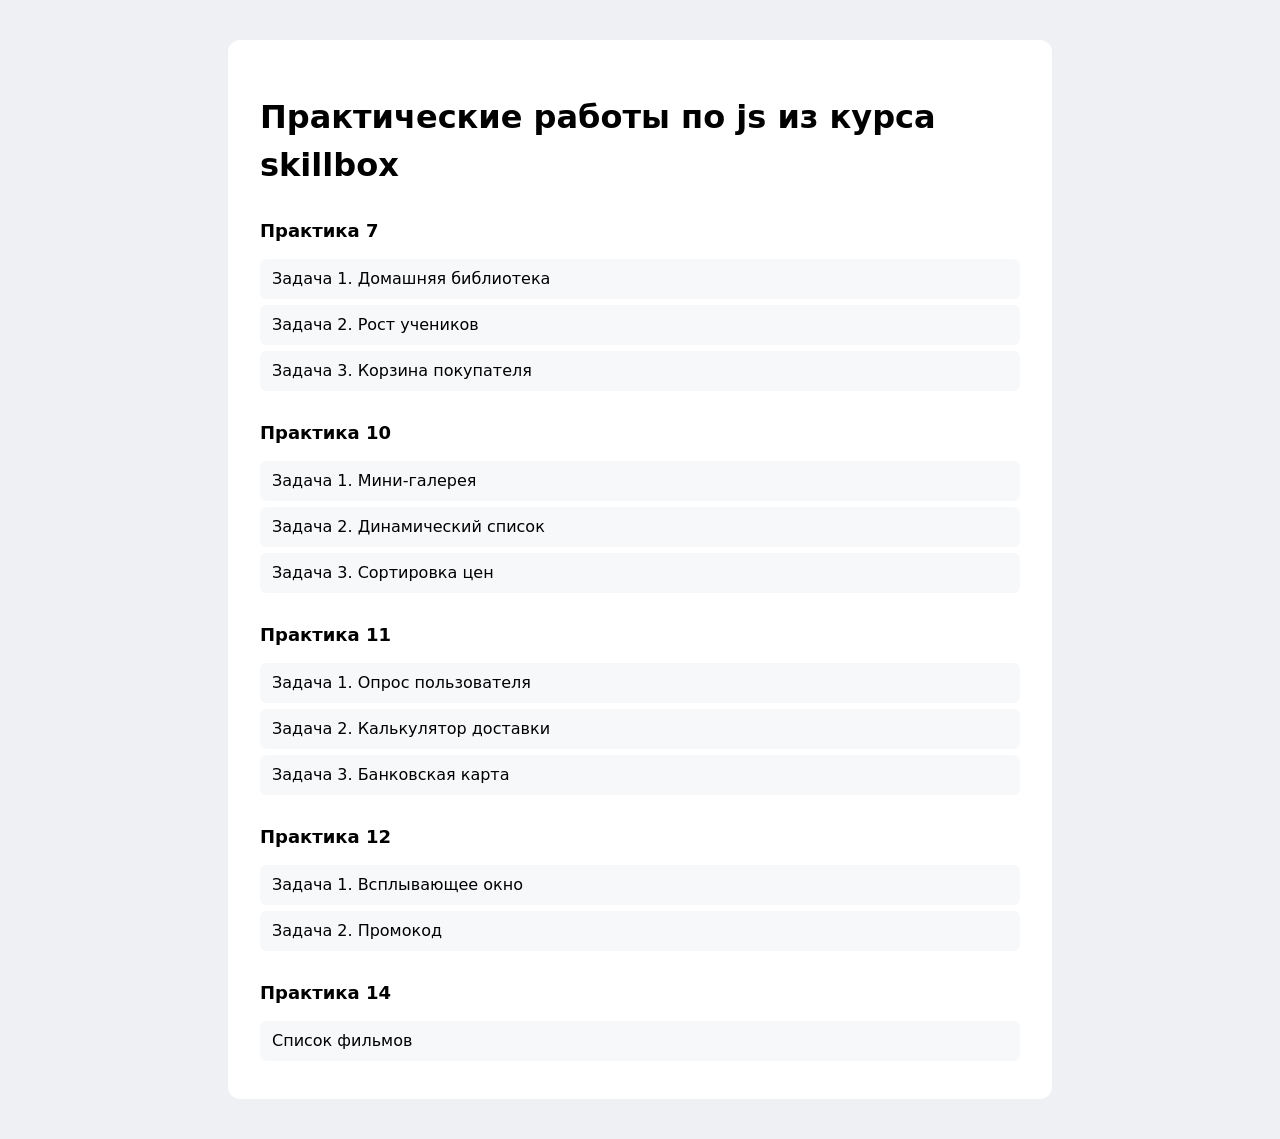
<file: index.html>
<!DOCTYPE html>
<html lang="ru">
    <head>
        <meta charset="UTF-8">
        <meta name="viewport" content="width=device-width, initial-scale=1.0">
        <title>JS-skillbox-practices</title>
        <link rel="stylesheet" href="style.css">
    </head>
    <body>
        <h1>Практические работы по js из курса skillbox</h1>

        <h2>Практика 7</h2>
        <ul>
            <li><a href="practice07/task01/index.html">Задача 1. Домашняя библиотека</a></li>
            <li><a href="practice07/task02/index.html">Задача 2. Рост учеников</a></li>
            <li><a href="practice07/task03/index.html">Задача 3. Корзина покупателя</a></li>
        </ul>

        <h2>Практика 10</h2>
        <ul>
            <li><a href="practice10/task01/index.html">Задача 1. Мини-галерея</a></li>
            <li><a href="practice10/task02/index.html">Задача 2. Динамический список</a></li>
            <li><a href="practice10/task03/index.html">Задача 3. Сортировка цен</a></li>
        </ul>

        <h2>Практика 11</h2>
        <ul>
            <li><a href="practice11/task01/index.html">Задача 1. Опрос пользователя</a></li>
            <li><a href="practice11/task02/index.html">Задача 2. Калькулятор доставки</a></li>
            <li><a href="practice11/task03/index.html">Задача 3. Банковская карта</a></li>
        </ul>

        <h2>Практика 12</h2>
        <ul>
            <li><a href="practice12/task01/index.html">Задача 1. Всплывающее окно</a></li>
            <li><a href="practice12/task02/index.html">Задача 2. Промокод</a></li>
        </ul>

        <h2>Практика 14</h2>
        <ul>
            <li><a href="practice14/index.html">Список фильмов</a></li>
        </ul>
    </body>
</html>
</file>
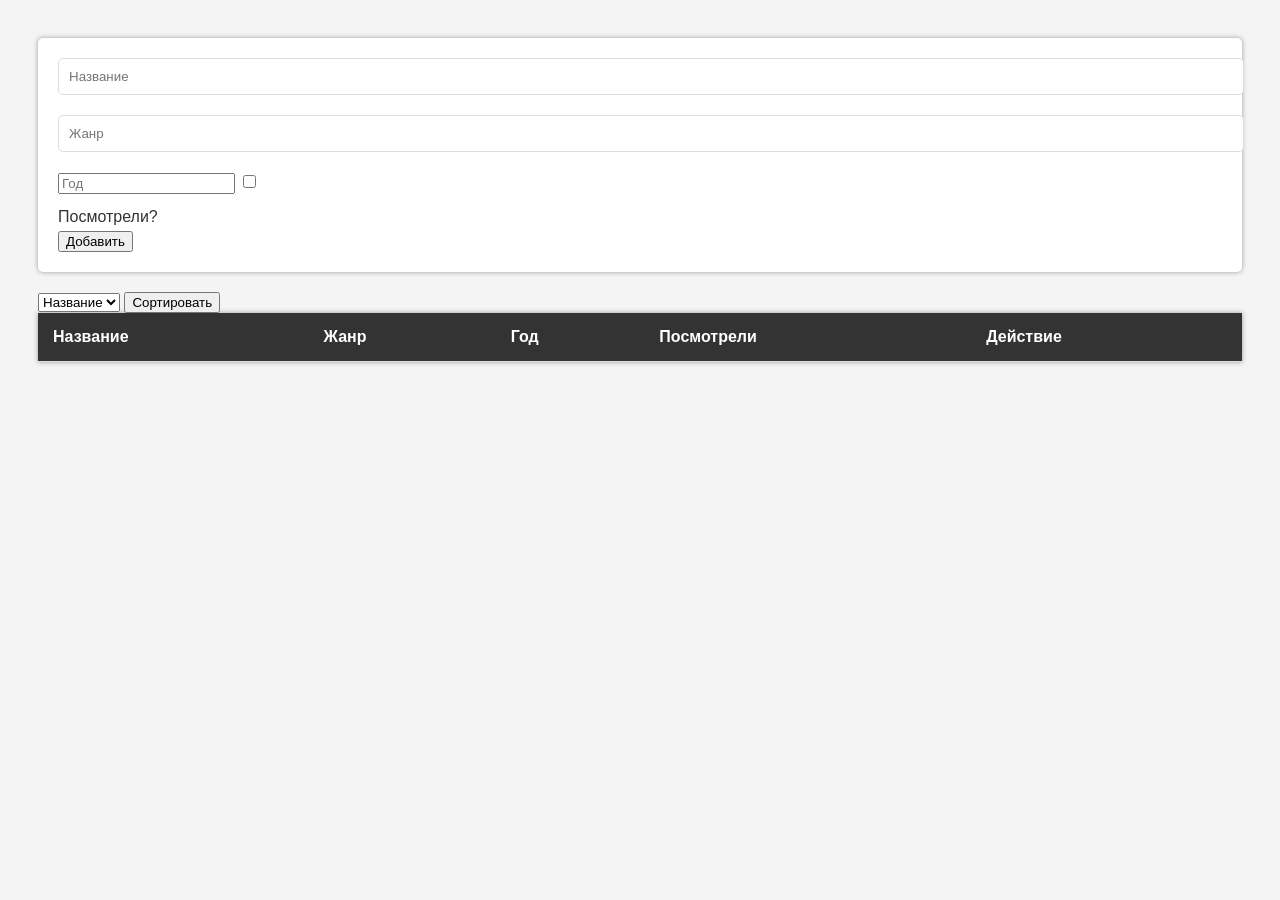
<file: practice14/index.html>
<!DOCTYPE html>
<html lang="ru">
<head>
    <meta charset="UTF-8">
    <meta name="viewport" content="width=device-width, initial-scale=1.0">
    <title>Список фильмов</title>
    <link rel="stylesheet" href="styles.css">
</head>
<body>
    <form class="form">
        <input type="text" class="title" placeholder="Название" required>
        <input type="text" class="genre" placeholder="Жанр" required>
        <input type="number" class="year" placeholder="Год" required>
        <input type="checkbox" class="watched">
        <label>Посмотрели?</label>
        <button type="submit" class="btn-add">Добавить</button>
        <button type="button" class="btn-cancel" hidden>Отмена</button>
    </form>

    <div>
        <select class="sort">
            <option value="title">Название</option>
            <option value="genre">Жанр</option>
            <option value="year">Год</option>
        </select>
        <button class="btn-sort">Сортировать</button>
    </div>

    <table class="table">
        <thead>
            <tr>
                <th>Название</th>
                <th>Жанр</th>
                <th>Год</th>
                <th>Посмотрели</th>
                <th>Действие</th>
            </tr>
        </thead>
        <tbody class="tbody"></tbody>
    </table>

    <script src="script.js"></script>
</body>
</html>
</file>
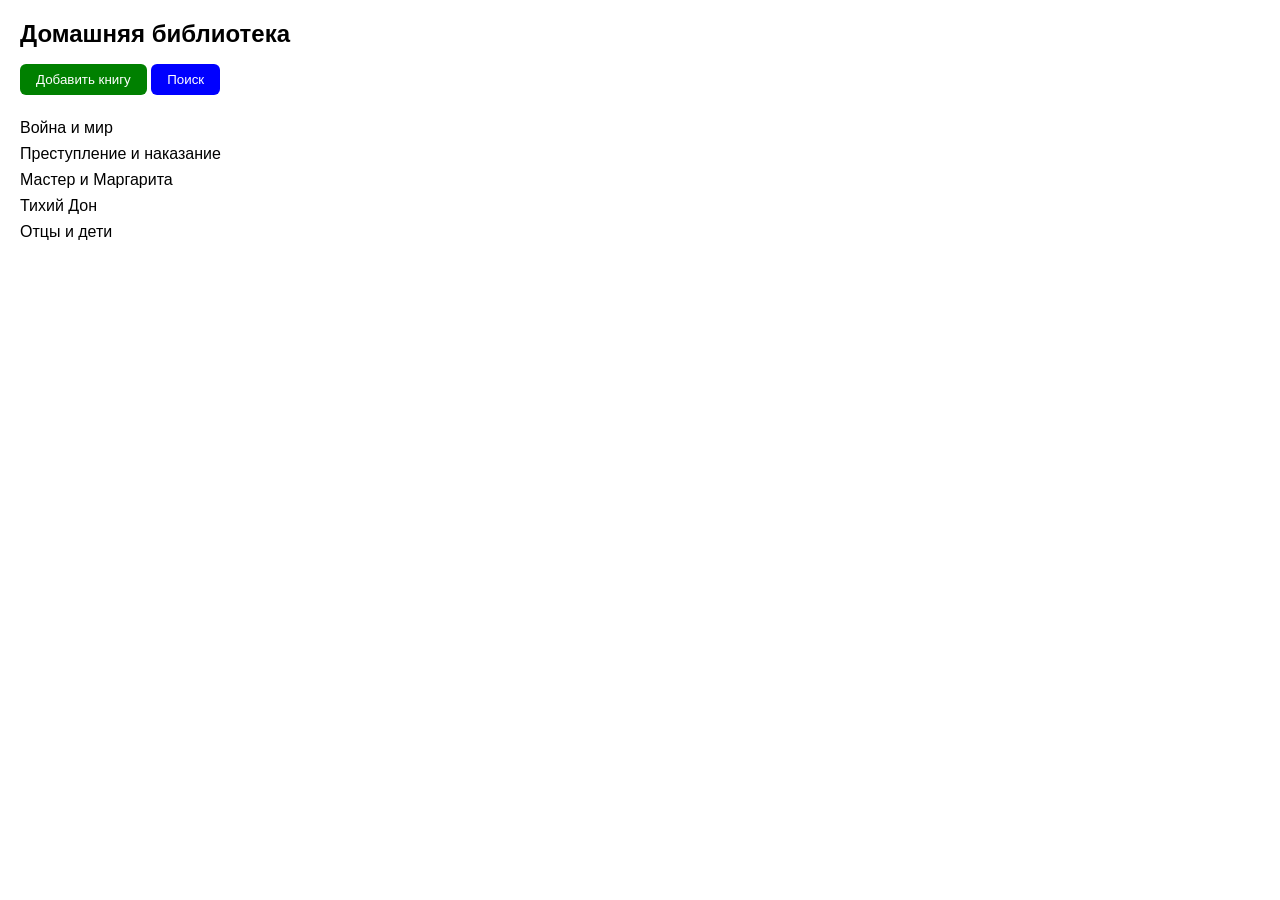
<file: practice07/task01/index.html>
<!DOCTYPE html>
<html lang="ru">
    <head>
        <meta charset="UTF-8">
        <meta name="viewport" content="width=device-width, initial-scale=1.0">
        <title>Домашняя библиотека</title>
        <link rel="stylesheet" href="style.css">
    </head>
    <body>
        <h1>Домашняя библиотека</h1>

        <div class="controls">
            <button class="add-book">Добавить книгу</button>
            <button class="search-book">Поиск</button>
        </div>

        <ul class="book-list"></ul>

        <script src="index.js"></script>
    </body>
</html>
</file>
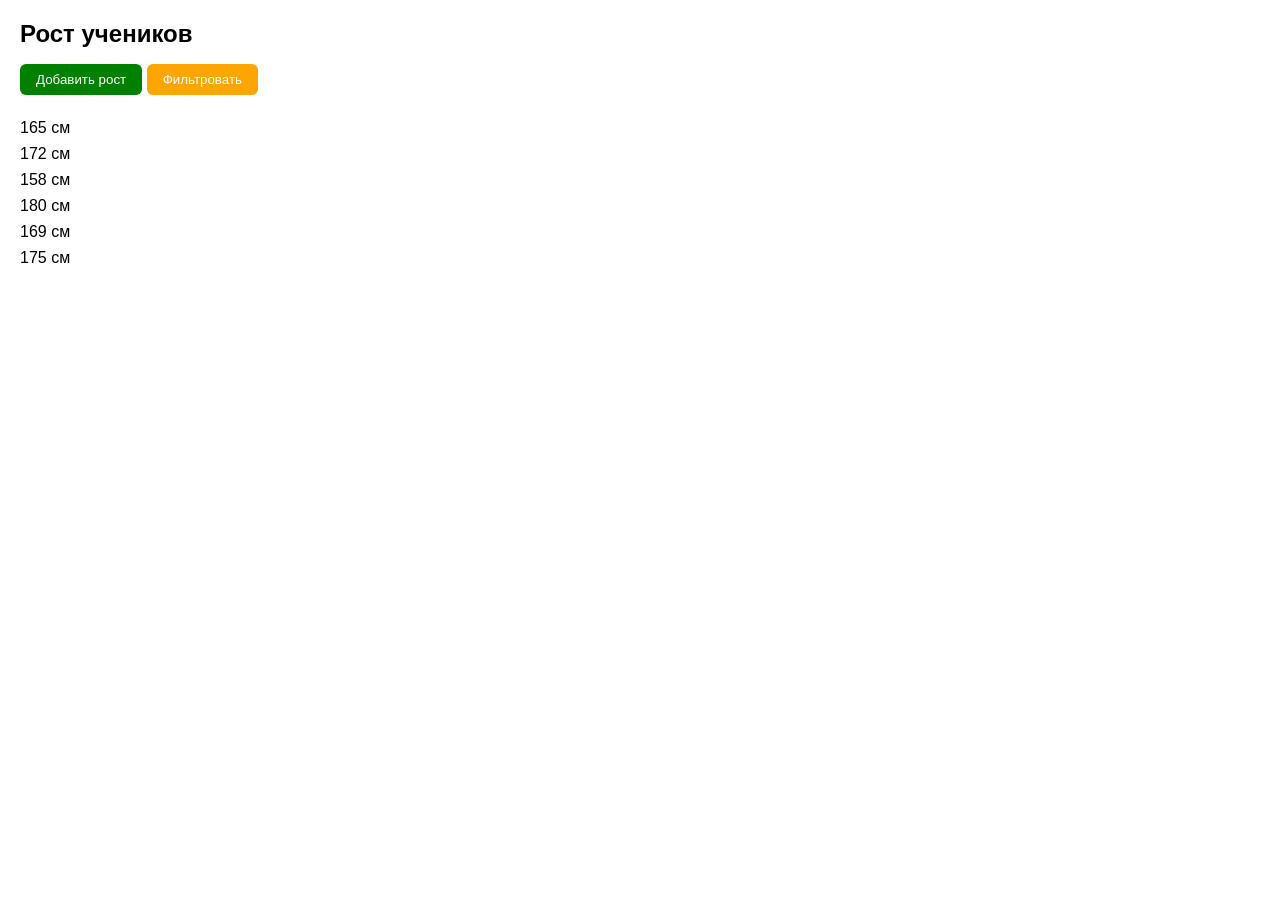
<file: practice07/task02/index.html>
<!DOCTYPE html>
<html lang="ru">
    <head>
        <meta charset="UTF-8">
        <meta name="viewport" content="width=device-width, initial-scale=1.0">
        <title>Рост учеников</title>
        <link rel="stylesheet" href="style.css">
    </head>
    <body>
        <h1>Рост учеников</h1>

        <div class="controls">
            <button class="add-height">Добавить рост</button>
            <button class="filter-heights">Фильтровать</button>
        </div>

        <ul class="height-list"></ul>

        <script src="index.js"></script>
    </body>
</html>
</file>
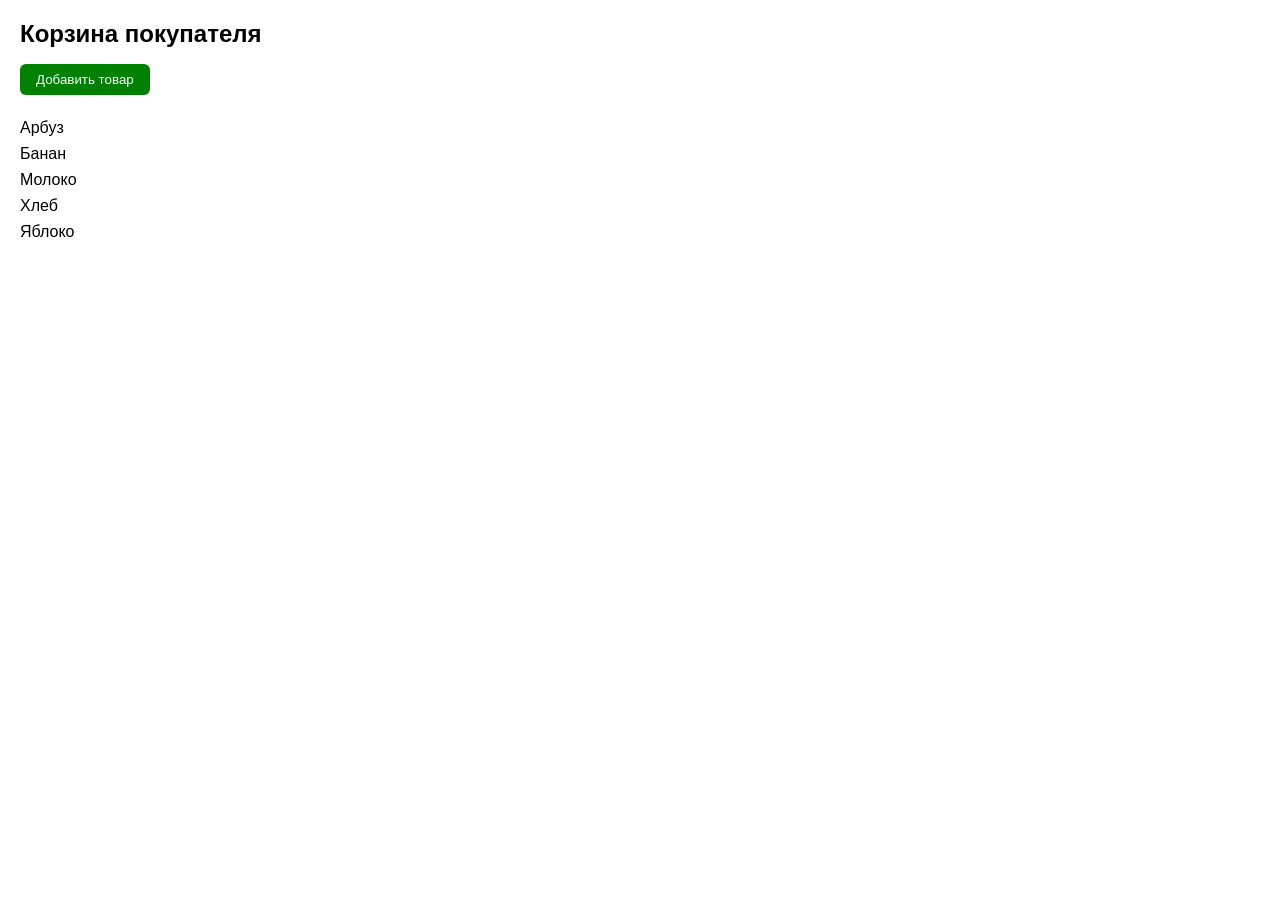
<file: practice07/task03/index.html>
<!DOCTYPE html>
<html lang="ru">
<head>
    <meta charset="UTF-8">
    <meta content="width=device-width, initial-scale=1.0" name="viewport">
    <title>Корзина покупателя</title>
    <link href="style.css" rel="stylesheet">
</head>
<body>
    <h1>Корзина покупателя</h1>

    <div class="controls">
        <button class="add-product">Добавить товар</button>
    </div>

    <ul class="product-list"></ul>

    <script src="index.js"></script>
</body>
</html>
</file>
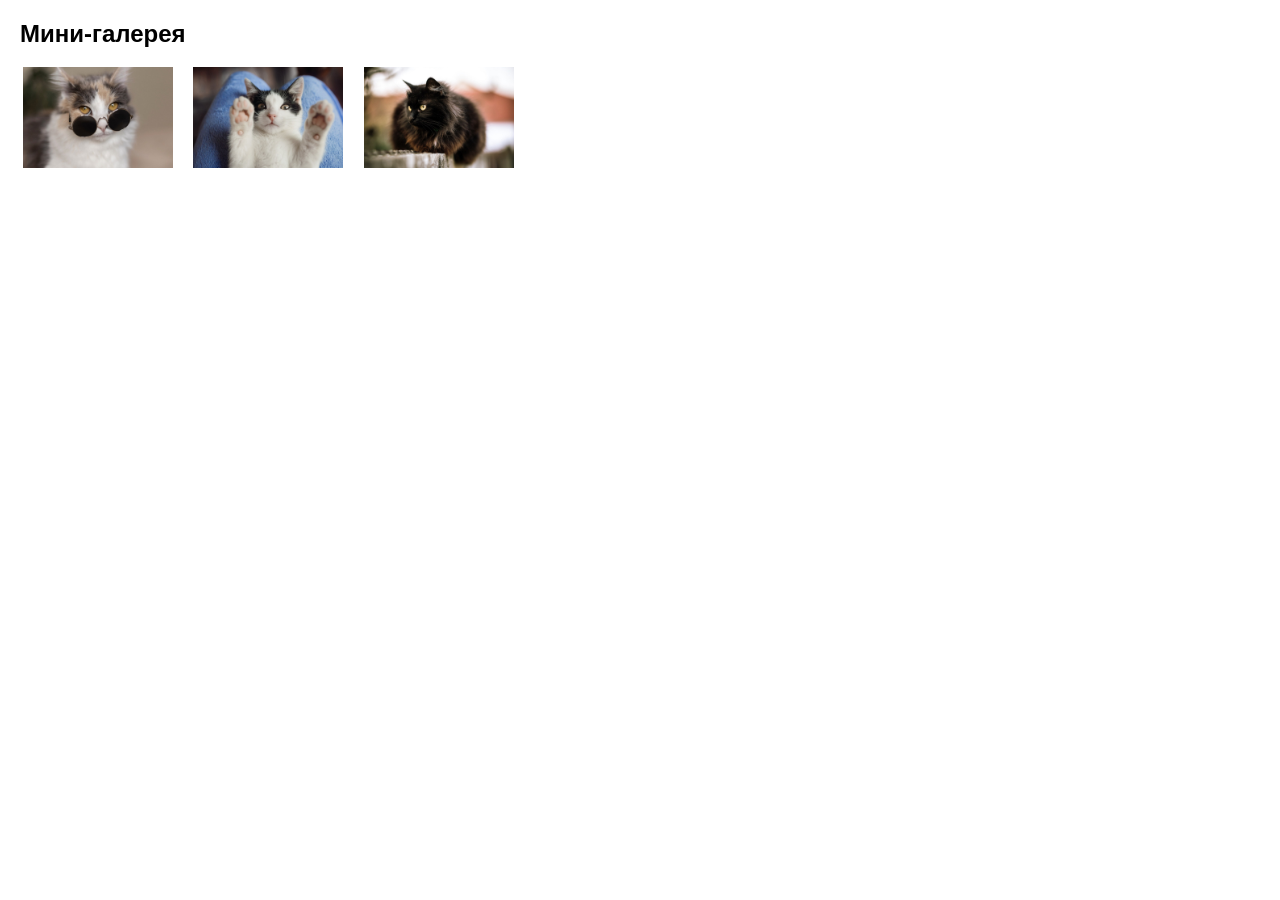
<file: practice10/task01/index.html>
<!DOCTYPE html>
<html lang="ru">
    <head>
        <meta charset="UTF-8">
        <meta name="viewport" content="width=device-width, initial-scale=1.0">
        <title>Мини-галерея</title>
        <link rel="stylesheet" href="style.css">
    </head>
    <body>
        <h1>Мини-галерея</h1>

        <div class="thumbnails">
            <img class="thumbnail" src="images/1.jpg" alt="Кот1">
            <img class="thumbnail" src="images/2.jpg" alt="Кот2">
            <img class="thumbnail" src="images/3.jpg" alt="Кот3">
        </div>

        <div class="full-image"></div>

        <script src="index.js"></script>
    </body>
</html>
</file>
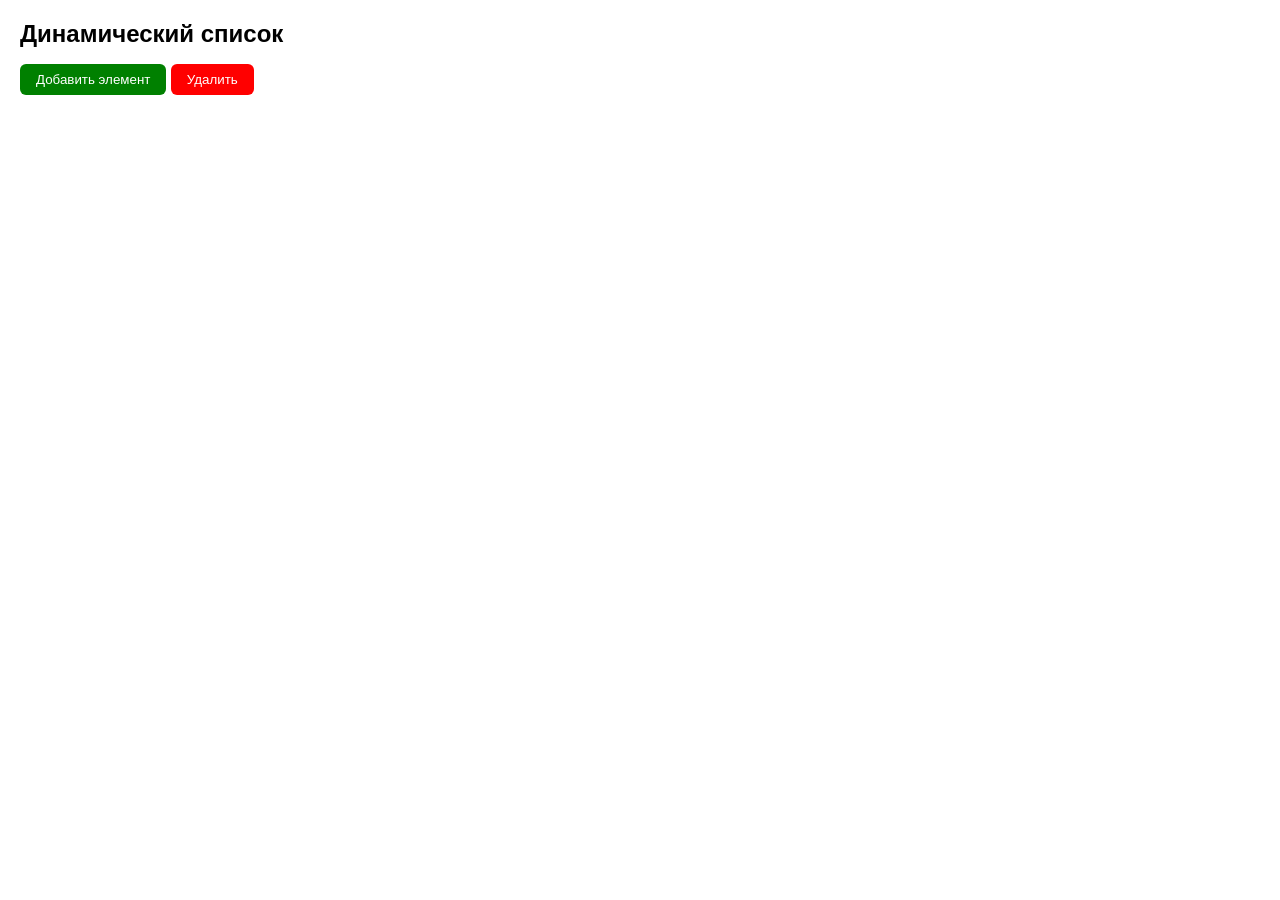
<file: practice10/task02/index.html>
<!DOCTYPE html>
<html lang="ru">
    <head>
        <meta charset="UTF-8">
        <meta name="viewport" content="width=device-width, initial-scale=1.0">
        <title>Динамический список</title>
        <link rel="stylesheet" href="style.css">
    </head>
    <body>
        <h1>Динамический список</h1>

        <button class="add-item">Добавить элемент</button>

        <button class="remove-item">Удалить</button>

        <ul class="item-list"></ul>

        <script src="index.js"></script>
    </body>
</html>
</file>
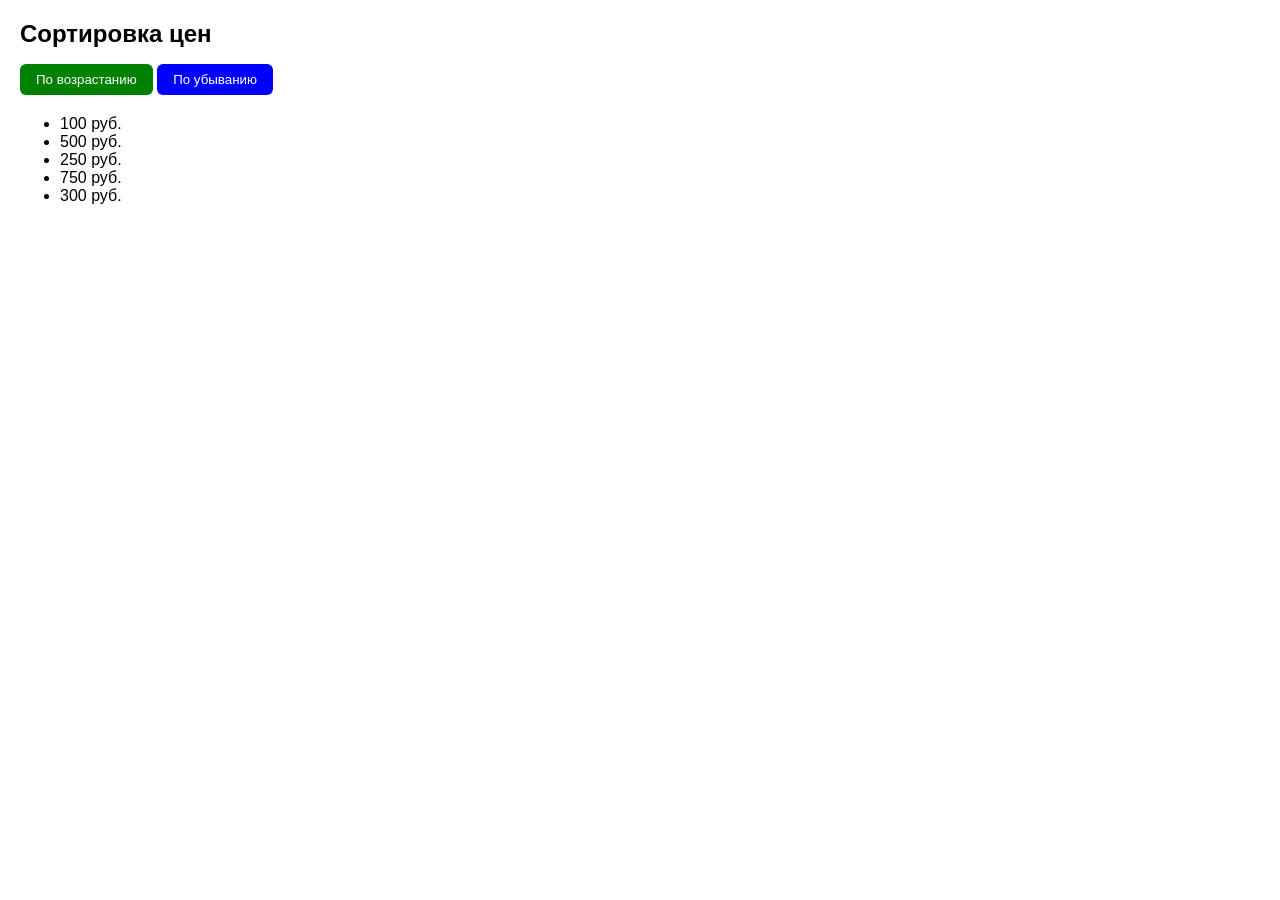
<file: practice10/task03/index.html>
<!DOCTYPE html>
<html lang="ru">
    <head>
        <meta charset="UTF-8">
        <meta name="viewport" content="width=device-width, initial-scale=1.0">
        <title>Сортировка цен</title>
        <link rel="stylesheet" href="style.css">
    </head>
    <body>
        <h1>Сортировка цен</h1>

        <div class="controls">
            <button class="sort-asc">По возрастанию</button>
            <button class="sort-desc">По убыванию</button>
        </div>

        <ul class="price-list"></ul>

        <script src="index.js"></script>
    </body>
</html>
</file>
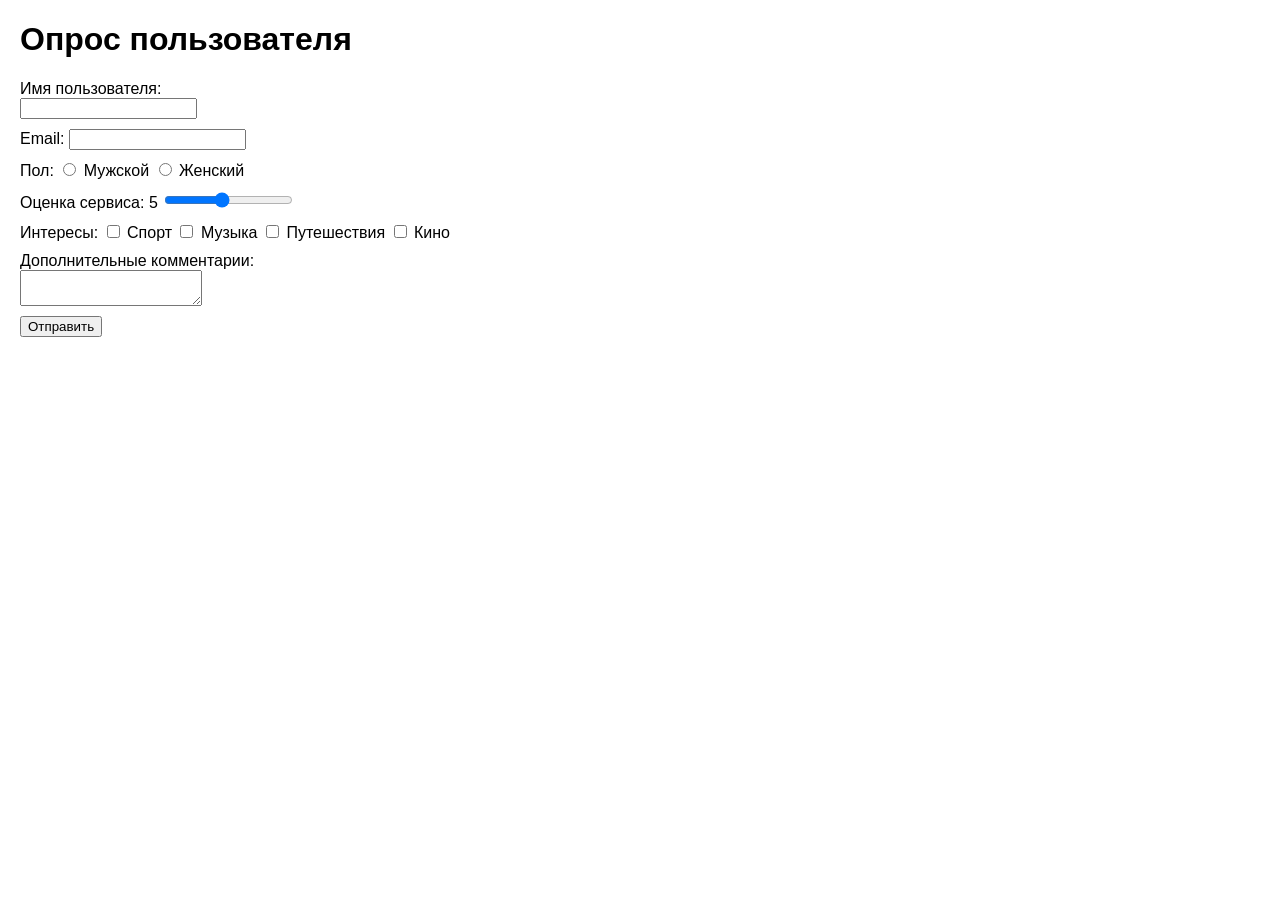
<file: practice11/task01/index.html>
<!DOCTYPE html>
<html lang="ru">
<head>
    <meta charset="UTF-8">
    <meta name="viewport" content="width=device-width, initial-scale=1.0">
    <title>Опрос пользователя</title>
    <link rel="stylesheet" href="style.css">
</head>
<body>
    <h1>Опрос пользователя</h1>

    <form class="survey-form" novalidate>
        <div class="field">
            <label for="name">Имя пользователя:</label>
            <input type="text" id="name" name="name" required>
            <span class="name-error error"></span>
        </div>

        <div class="field">
            <label for="email">Email:</label>
            <input type="email" id="email" name="email" required>
            <span class="email-error error"></span>
        </div>

        <div class="field">
            <span>Пол:</span>
            <label><input type="radio" name="gender" value="Мужской" required> Мужской</label>
            <label><input type="radio" name="gender" value="Женский" required> Женский</label>
        </div>

        <div class="field">
            <label for="rating">Оценка сервиса: <span class="rating-value">5</span></label>
            <input type="range" id="rating" name="rating" min="1" max="10" value="5" required>
        </div>

        <div class="field">
            <span>Интересы:</span>
            <label><input type="checkbox" name="interest" value="Спорт"> Спорт</label>
            <label><input type="checkbox" name="interest" value="Музыка"> Музыка</label>
            <label><input type="checkbox" name="interest" value="Путешествия"> Путешествия</label>
            <label><input type="checkbox" name="interest" value="Кино"> Кино</label>
        </div>

        <div class="field">
            <label for="comments">Дополнительные комментарии:</label>
            <textarea id="comments" name="comments"></textarea>
        </div>

        <button type="submit">Отправить</button>
    </form>

    <div class="result"></div>

    <script src="index.js"></script>
</body>
</html>
</file>
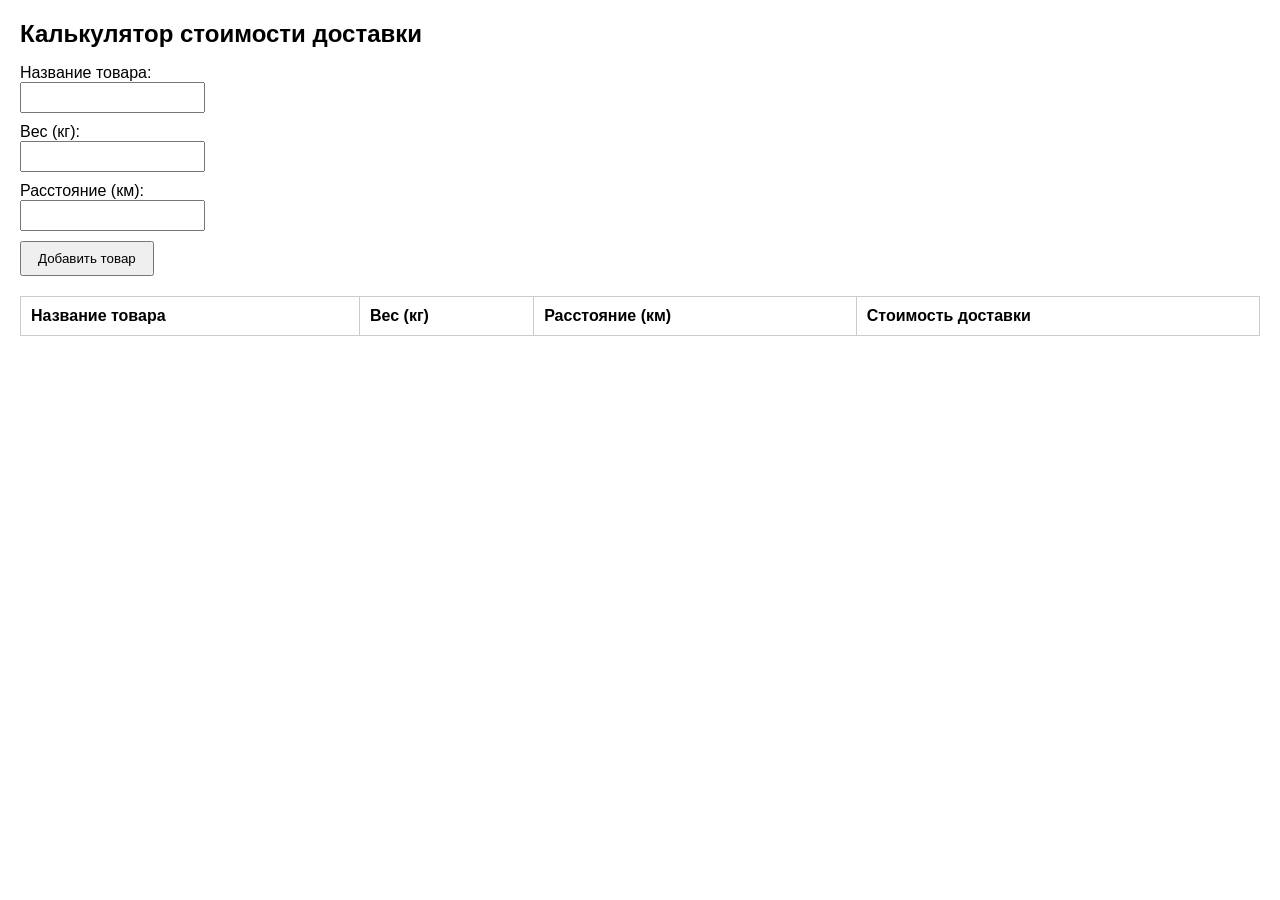
<file: practice11/task02/index.html>
<!DOCTYPE html>
<html lang="ru">
<head>
    <meta charset="UTF-8">
    <meta name="viewport" content="width=device-width, initial-scale=1.0">
    <title>Калькулятор доставки</title>
    <link rel="stylesheet" href="style.css">
</head>
<body>
    <h1>Калькулятор стоимости доставки</h1>

    <form class="product-form" novalidate>
        <div class="field">
            <label for="name">Название товара:</label>
            <input type="text" id="name" name="name" required>
        </div>

        <div class="field">
            <label for="weight">Вес (кг):</label>
            <input type="number" id="weight" name="weight" min="1" step="any" required>
        </div>

        <div class="field">
            <label for="distance">Расстояние (км):</label>
            <input type="number" id="distance" name="distance" min="1" step="any" required>
        </div>

        <span class="form-error error"></span>

        <button type="submit">Добавить товар</button>
    </form>

    <table class="product-table">
        <thead>
            <tr>
                <th>Название товара</th>
                <th>Вес (кг)</th>
                <th>Расстояние (км)</th>
                <th>Стоимость доставки</th>
            </tr>
        </thead>
        <tbody class="product-body"></tbody>
    </table>

    <script src="index.js"></script>
</body>
</html>
</file>
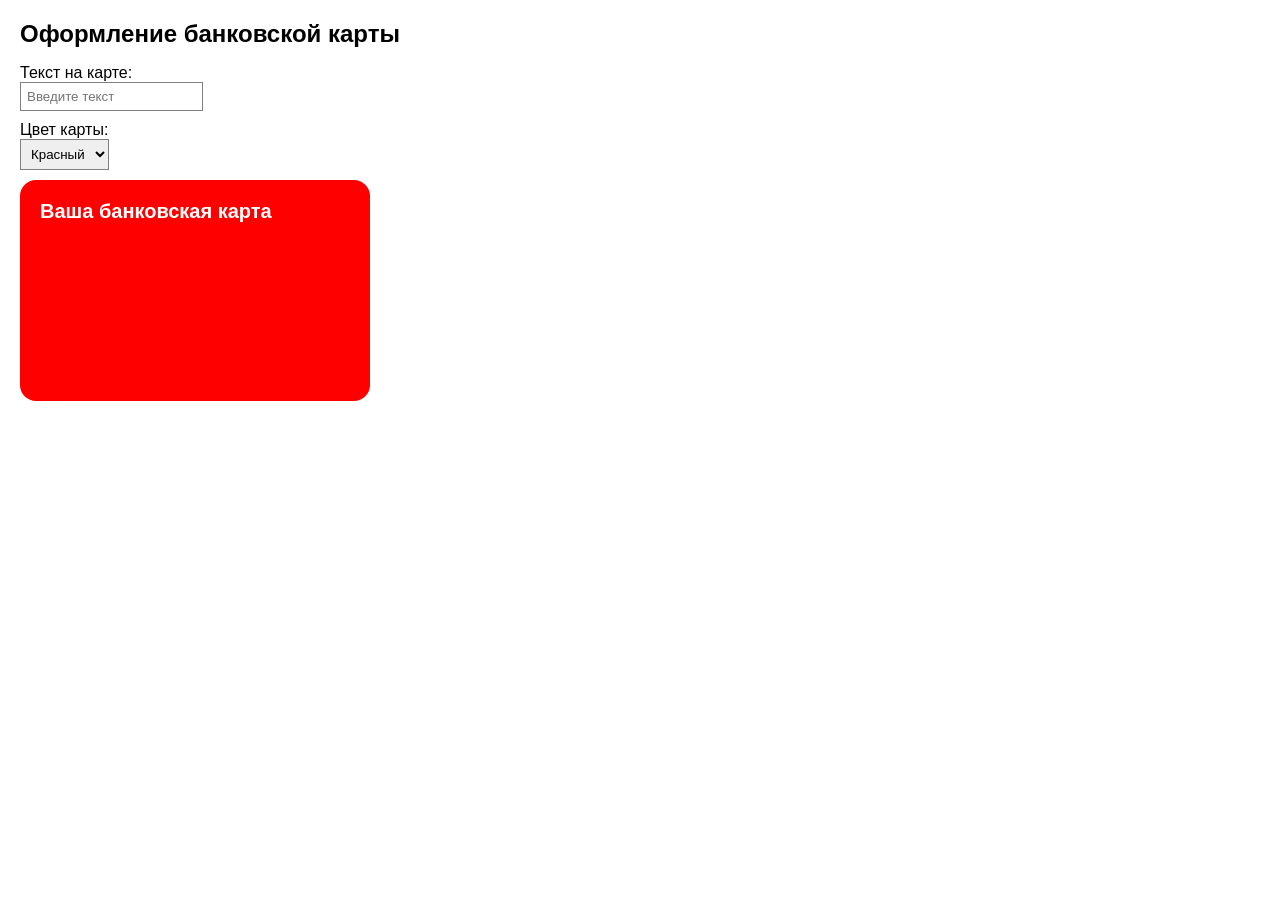
<file: practice11/task03/index.html>
<!DOCTYPE html>
<html lang="ru">
<head>
    <meta charset="UTF-8">
    <meta name="viewport" content="width=device-width, initial-scale=1.0">
    <title>Банковская карта</title>
    <link rel="stylesheet" href="style.css">
</head>
<body>
    <h1>Оформление банковской карты</h1>

    <div class="field">
        <label for="card-text">Текст на карте:</label>
        <input type="text" id="card-text" class="card-text" placeholder="Введите текст">
    </div>

    <div class="field">
        <label for="card-color">Цвет карты:</label>
        <select id="card-color" class="card-color">
            <option value="red">Красный</option>
            <option value="blue">Синий</option>
            <option value="green">Зеленый</option>
        </select>
    </div>

    <div class="card">Ваша банковская карта</div>

    <script src="index.js"></script>
</body>
</html>
</file>
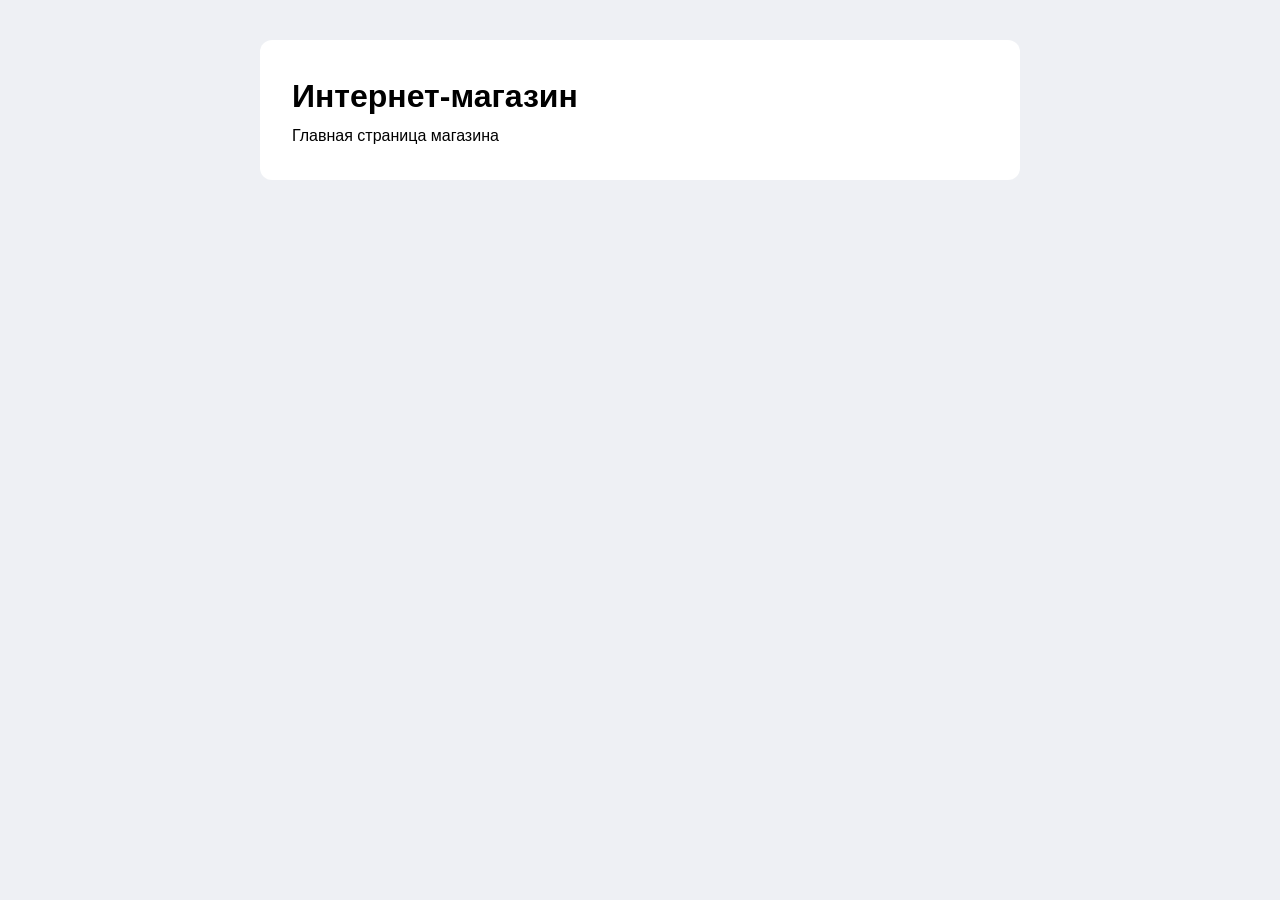
<file: practice12/task01/index.html>
<!DOCTYPE html>
<html lang="ru">
<head>
    <meta charset="UTF-8">
    <meta name="viewport" content="width=device-width, initial-scale=1.0">
    <title>Всплывающее окно подарка</title>
    <link rel="stylesheet" href="style.css">
</head>
<body>
    <h1>Интернет-магазин</h1>
    <p>Главная страница магазина</p>

    <script src="index.js"></script>
</body>
</html>
</file>
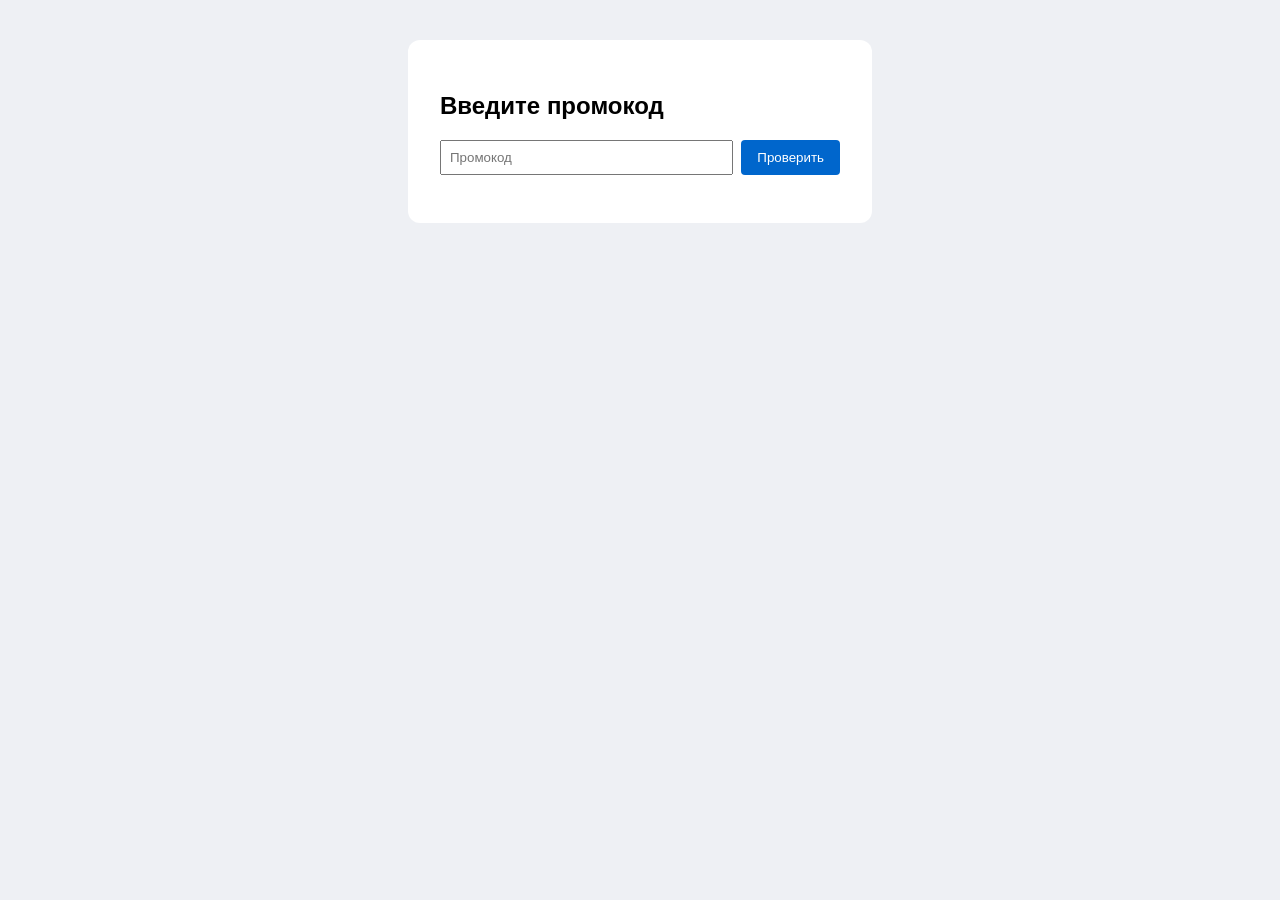
<file: practice12/task02/index.html>
<!DOCTYPE html>
<html lang="ru">
<head>
    <meta charset="UTF-8">
    <meta name="viewport" content="width=device-width, initial-scale=1.0">
    <title>Промокод</title>
    <link rel="stylesheet" href="style.css">
</head>
<body>
    <div class="promo-form">
        <h2>Введите промокод</h2>

        <form class="form">
            <input type="text" class="input" placeholder="Промокод">
            <button type="submit" class="button">Проверить</button>
        </form>

        <p class="message hidden"></p>
    </div>

    <script src="index.js"></script>
</body>
</html>
</file>
<file: style.css>
html {
    background: #eef0f4;
}

body {
    font-family: system-ui, sans-serif;
    max-width: 760px;
    margin: 40px auto;
    padding: 32px;
    line-height: 1.5;
    background: #fff;
    border-radius: 12px;
}

h1 {
    margin-bottom: 4px;
}

h2 {
    margin-top: 28px;
    font-size: 18px;
}

ul {
    margin: 0;
    padding: 0;
    list-style: none;
}

li {
    margin: 6px 0;
    padding: 8px 12px;
    background: #f7f8fa;
    border-radius: 6px;
    transition: background 0.15s;
}

li:hover {
    background: #e8ebf0;
}

a {
    color: inherit;
    text-decoration: none;
}
</file>
<file: practice14/styles.css>
body {
  font-family: Arial, sans-serif;
  background-color: #f4f4f4;
  padding: 30px;
  color: #333;
}

form {
  background-color: #fff;
  padding: 20px;
  margin-bottom: 20px;
  border-radius: 5px;
  box-shadow: 0px 0px 5px #999;
}

form label {
  display: block;
  margin-bottom: 5px;
}

form input[type="text"] {
  width: 100%;
  padding: 10px;
  margin-bottom: 20px;
  border-radius: 5px;
  border: 1px solid #ddd;
}

form input[type="checkbox"] {
  margin-bottom: 20px;
}

form input[type="submit"] {
  background-color: #333;
  color: #fff;
  padding: 10px 20px;
  border: 0;
  border-radius: 5px;
}

form input[type="submit"]:hover {
  background-color: #444;
  cursor: pointer;
}

table {
  width: 100%;
  background-color: #fff;
  text-align: left;
  border-collapse: collapse;
  box-shadow: 0px 0px 5px #999;
}

th,
td {
  padding: 15px;
  border-bottom: 1px solid #ddd;
}

th {
  background-color: #333;
  color: #fff;
}

td {
  vertical-align: top;
}
</file>
<file: practice07/task01/style.css>
body {
    font-family: Arial, sans-serif;
    margin: 20px;
}

h1 {
    font-size: 24px;
}

.controls {
    margin-bottom: 20px;
}

button {
    padding: 8px 16px;
    border: none;
    border-radius: 6px;
    color: white;
    cursor: pointer;
}

.add-book {
    background-color: green;
}

.search-book {
    background-color: blue;
}

.book-list {
    list-style: none;
    padding: 0;
}

.book-list li {
    padding: 4px 0;
}

.book-list li.found {
    background-color: yellow;
    font-weight: bold;
}
</file>
<file: practice07/task02/style.css>
body {
    font-family: Arial, sans-serif;
    margin: 20px;
}

h1 {
    font-size: 24px;
}

.controls {
    margin-bottom: 20px;
}

button {
    padding: 8px 16px;
    border: none;
    border-radius: 6px;
    color: white;
    cursor: pointer;
}

.add-height {
    background-color: green;
}

.filter-heights {
    background-color: orange;
}

.height-list {
    list-style: none;
    padding: 0;
}

.height-list li {
    padding: 4px 0;
}
</file>
<file: practice07/task03/style.css>
body {
    font-family: Arial, sans-serif;
    margin: 20px;
}

h1 {
    font-size: 24px;
}

.controls {
    margin-bottom: 20px;
}

button {
    padding: 8px 16px;
    border: none;
    border-radius: 6px;
    color: white;
    cursor: pointer;
}

.add-product {
    background-color: green;
}

.product-list {
    list-style: none;
    padding: 0;
}

.product-list li {
    padding: 4px 0;
}
</file>
<file: practice10/task01/style.css>
body {
    font-family: Arial, sans-serif;
    margin: 20px;
}

h1 {
    font-size: 24px;
}

.thumbnails {
    margin-bottom: 20px;
}

.thumbnail {
    width: 150px;
    margin-right: 10px;
    border: 3px solid transparent;
    cursor: pointer;
}

.thumbnail.active {
    border-color: blue;
}

.full-image {
    min-height: 200px;
}

.full-image img {
    max-width: 100%;
}
</file>
<file: practice10/task02/style.css>
body {
    font-family: Arial, sans-serif;
    margin: 20px;
}

h1 {
    font-size: 24px;
}

button {
    padding: 8px 16px;
    border: none;
    border-radius: 6px;
    color: white;
    cursor: pointer;
}

.add-item {
    background-color: green;
}

.remove-item {
    background-color: red;
}
</file>
<file: practice10/task03/style.css>
body {
    font-family: Arial, sans-serif;
    margin: 20px;
}

h1 {
    font-size: 24px;
}

.controls {
    margin-bottom: 20px;
}

button {
    padding: 8px 16px;
    border: none;
    border-radius: 6px;
    color: white;
    cursor: pointer;
}

.sort-asc {
    background-color: green;
}

.sort-desc {
    background-color: blue;
}
</file>
<file: practice11/task01/style.css>
body {
    font-family: Arial, sans-serif;
    margin: 20px;
}

.field {
    margin-bottom: 10px;
}

input[type="text"],
textarea {
    display: block;
}

.error {
    color: red;
}
</file>
<file: practice11/task02/style.css>
body {
    font-family: Arial, sans-serif;
    margin: 20px;
}

h1 {
    font-size: 24px;
}

.field {
    margin-bottom: 10px;
}

.field input {
    display: block;
    padding: 6px;
}

.error {
    display: block;
    color: red;
    margin-bottom: 10px;
}

button {
    padding: 8px 16px;
    cursor: pointer;
}

table {
    border-collapse: collapse;
    width: 100%;
    margin-top: 20px;
}

table, th, td {
    border: 1px solid #ccc;
}

th, td {
    padding: 10px;
    text-align: left;
}
</file>
<file: practice11/task03/style.css>
body {
    font-family: Arial, sans-serif;
    margin: 20px;
}

h1 {
    font-size: 24px;
}

.field {
    margin-bottom: 10px;
}

.field input,
.field select {
    display: block;
    padding: 6px;
    border: 1px solid gray;
}

.card {
    box-sizing: border-box;
    display: flex;
    align-items: flex-start;
    width: 350px;
    aspect-ratio: 1.586;
    padding: 20px;
    border-radius: 16px;
    background-color: red;
    color: white;
    font-size: 20px;
    font-weight: bold;
}
</file>
<file: practice12/task01/style.css>
* {
    box-sizing: border-box;
    margin: 0;
    padding: 0;
}

html {
    background: #eef0f4;
}

body {
    font-family: Arial, sans-serif;
    max-width: 760px;
    margin: 40px auto;
    padding: 32px;
    line-height: 1.5;
    background: #fff;
    border-radius: 12px;
}

h1 {
    margin-bottom: 4px;
}

.gift-popup {
    position: fixed;
    top: 50%;
    left: 50%;
    transform: translate(-50%, -50%);
    width: 90%;
    max-width: 500px;
    background: #fff;
    border-radius: 8px;
    display: flex;
    z-index: 1000;
}

.gift-popup__overlay {
    position: fixed;
    inset: 0;
    background: rgba(0, 0, 0, 0.4);
    z-index: 999;
}

.gift-popup__left {
    width: 140px;
    background: #f7f8fa;
    display: flex;
    align-items: center;
    justify-content: center;
    padding: 16px;
    border-radius: 8px 0 0 8px;
}

.gift-popup__icon {
    width: 100px;
    height: 100px;
    object-fit: contain;
}

.gift-popup__right {
    flex: 1;
    padding: 24px;
}

.gift-popup__title {
    font-size: 16px;
    font-weight: bold;
    color: #333;
    margin-bottom: 16px;
    line-height: 1.4;
}

.gift-popup__button {
    padding: 8px 16px;
    background: #0066cc;
    color: #fff;
    font-size: 14px;
    font-weight: bold;
    border: none;
    border-radius: 4px;
    cursor: pointer;
}

.gift-popup__button:hover {
    background: #0052a3;
}
</file>
<file: practice12/task02/style.css>
html {
    background: #eef0f4;
}

body {
    font-family: Arial, sans-serif;
    max-width: 400px;
    margin: 40px auto;
    padding: 32px;
    background: #fff;
    border-radius: 12px;
}

.subtitle {
    color: #666;
}

.form {
    display: flex;
    gap: 8px;
    margin: 16px 0;
}

.input {
    flex: 1;
    padding: 8px;
}

.button {
    padding: 8px 16px;
    background: #0066cc;
    color: #fff;
    border: none;
    border-radius: 4px;
    cursor: pointer;
}

.message {
    font-weight: bold;
    color: #4caf50;
}

.hidden {
    display: none;
}
</file>
